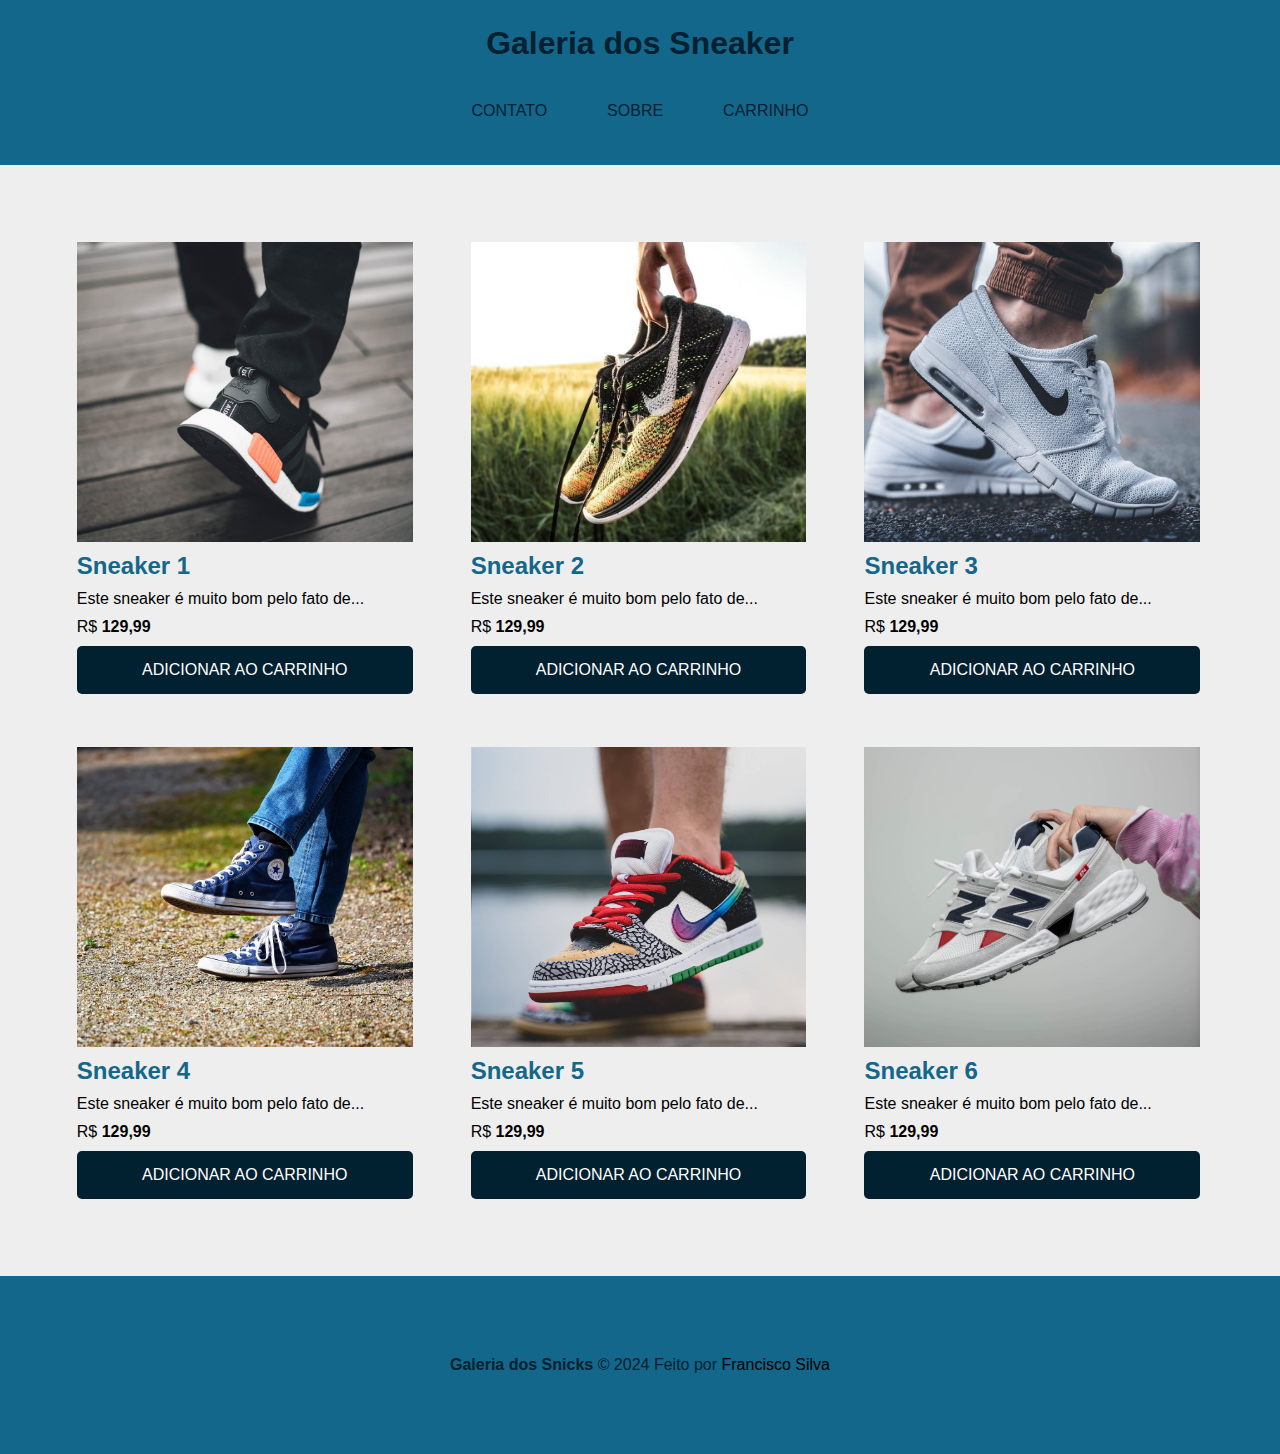
<file: index.html>
<!DOCTYPE html>
<html lang="pt-br">

<head>
  <meta charset="UTF-8">
  <meta name="viewport" content="width=device-width, initial-scale=1.0">
  <title>Galeria dos Sneaker</title>
  <link rel="stylesheet" href="css/style.css">
</head>

<body>
  <!--cabecalho-->
  <header>
    <h1>Galeria dos Sneaker</h1>
    <div class="menu">
      <a href="#">CONTATO</a>
      <a href="#">SOBRE</a>
      <a href="#">CARRINHO</a>
    </div>
  </header>
  <!-- Grid de produtos -->
  <main class="container">
    <section class="products-container">
      <div class="card">
        <div class="product-image" id="img-1"></div>
        <h3>Sneaker 1</h3>
        <p>Este sneaker é muito bom pelo fato de...</p>
        <p>
          R$
          <span class="bold">129,99</span>
        </p>
        <a href="#" class="btn">ADICIONAR AO CARRINHO</a>
      </div>
      <div class="card">
        <div class="product-image" id="img-2"></div>
        <h3>Sneaker 2</h3>
        <p>Este sneaker é muito bom pelo fato de...</p>
        <p>
          R$
          <span class="bold">129,99</span>
        </p>
        <a href="#" class="btn">ADICIONAR AO CARRINHO</a>
      </div>
      <div class="card">
        <div class="product-image" id="img-3"></div>
        <h3>Sneaker 3</h3>
        <p>Este sneaker é muito bom pelo fato de...</p>
        <p>
          R$
          <span class="bold">129,99</span>
        </p>
        <a href="#" class="btn">ADICIONAR AO CARRINHO</a>
      </div>
      <div class="card">
        <div class="product-image" id="img-4"></div>
        <h3>Sneaker 4</h3>
        <p>Este sneaker é muito bom pelo fato de...</p>
        <p>
          R$
          <span class="bold">129,99</span>
        </p>
        <a href="#" class="btn">ADICIONAR AO CARRINHO</a>
      </div>
      <div class="card">
        <div class="product-image" id="img-5"></div>
        <h3>Sneaker 5</h3>
        <p>Este sneaker é muito bom pelo fato de...</p>
        <p>
          R$
          <span class="bold">129,99</span>
        </p>
        <a href="#" class="btn">ADICIONAR AO CARRINHO</a>
      </div>
      <div class="card">
        <div class="product-image" id="img-6"></div>
        <h3>Sneaker 6</h3>
        <p>Este sneaker é muito bom pelo fato de...</p>
        <p>
          R$
          <span class="bold">129,99</span>
        </p>
        <a href="#" class="btn">ADICIONAR AO CARRINHO</a>
      </div>
    </section>
  </main>
  <footer>
    <p><span class="bold"> Galeria dos Snicks</span> &copy; 2024 Feito por <a href="https://github.com/franciscosilva01" target="_blank">Francisco Silva</p>
  </footer>

</body>

</html>
</file>
<file: css/style.css>
* {
  padding: 0;
  margin: 0;
  box-sizing: border-box;
 font-family: Arial, Helvetica, sans-serif;
}

a {
  text-decoration: none;
}

/* Cabeçalho */
header {
  background-color: #13678a;
  color: #012030;
  text-align: center;
  padding: 25px;
  cursor: pointer;
  font-family: 'Poppins', sem serifa;
  font-weight: 400;
}

/*Menu*/
.menu {
  display: flex;
  gap: 20px;
  flex-wrap: wrap;
  justify-content: center;
}

.menu a {
  margin-top: 20px;
  color: #012030;
  padding: 20px;
  border-radius: 10px;
}

.menu a:hover {
  color: white;
  transition: 0.5s;
}

/* Grid de produtos */
.container {
  background-color: #eee;
  min-height: 60vh;
  padding: 50px;
}

.products-container {
  max-width: 1200px;
  margin: 0 auto;
}

.card {
  width: 31%;
  margin: 1% 1%;
  display: inline-block;
  padding: 15px;
}

.product-image {
  height: 300px;
  width: 100%;
  margin-bottom: 10px;
  background-position: center;
  background-size: cover;
}

#img-1 {
  background-image: url("../img/tenis1.jpg");
}

#img-2 {
  background-image: url("../img/tenis2.jpg");
}

#img-3 {
  background-image: url("../img/tenis3.jpg");
}

#img-4 {
  background-image: url("../img/tenis4.jpg");
}

#img-5 {
  background-image: url("../img/tenis5.jpg");
}

#img-6 {
  background-image: url("../img/tenis6.jpg");
}

h3 {
  margin-bottom: 10px;
  color: #13678a;
  font-size: 24px;
}

.card p {
  margin-bottom: 10px;
}

.bold {
  font-weight: bold;
}

.btn {
  display: block;
  width: 100%;
  text-align: center;
  text-transform: uppercase;
  text-decoration: none;
  background-color: #012030;
  color: #fff;
  padding: 15px;
  border-radius: 5px;
}

.btn:hover {
  background-color: #13678a;
}

/* Rodapé */
footer {
  background-color: #13678a;
  color: #012030;
  text-align: center;
  padding: 80px;
}

footer p > a {
  color: #000000;
}

footer p > a:hover {
  color: white;
}
</file>
